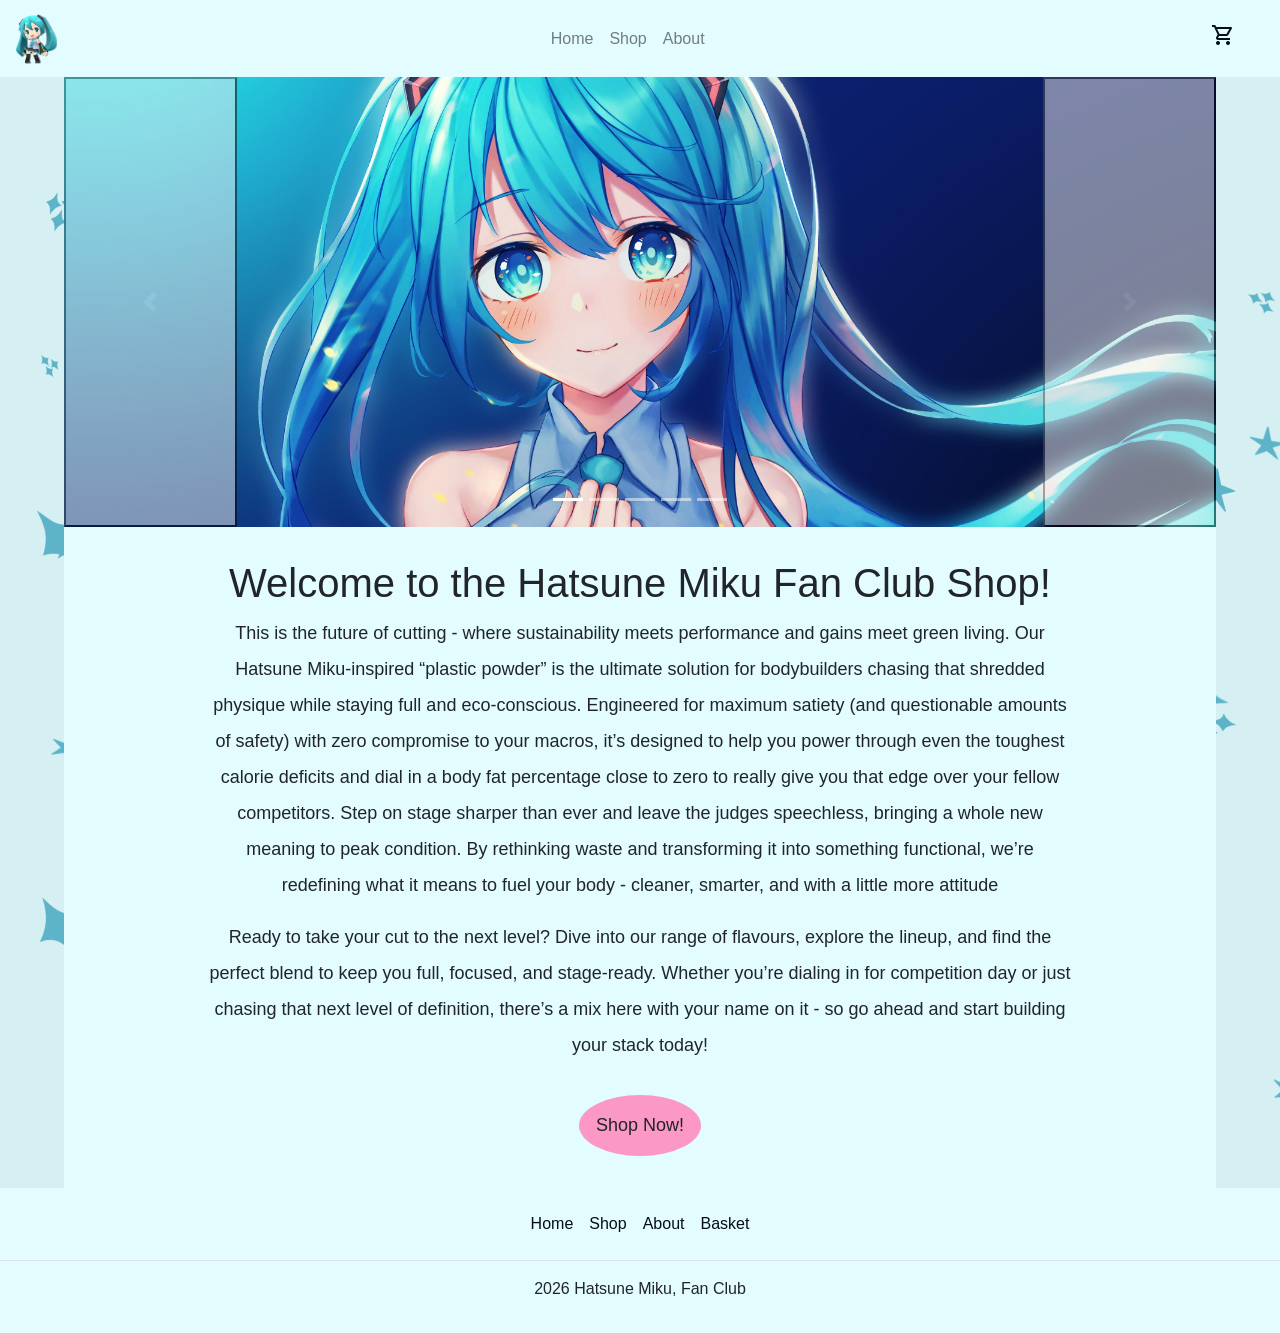
<file: index.html>
<!doctype html>
<html>

<head>
  <!-- meta tags -->
  <meta charset="utf-8" />
  <meta name="viewport" content="width=device-width, initial-scale=1, shrink-to-fit=no" />

  <!-- bootstrap css stuff-->
  <link rel="stylesheet" href="https://cdn.jsdelivr.net/npm/bootstrap@4.6.2/dist/css/bootstrap.min.css"
    integrity="sha384-xOolHFLEh07PJGoPkLv1IbcEPTNtaed2xpHsD9ESMhqIYd0nLMwNLD69Npy4HI+N" crossorigin="anonymous" />

  <!-- bootstrap js stuff -->
  <script src="https://cdn.jsdelivr.net/npm/jquery@3.5.1/dist/jquery.min.js"></script>
  <script src="https://cdn.jsdelivr.net/npm/bootstrap@4.6.2/dist/js/bootstrap.bundle.min.js"
    integrity="sha384-Fy6S3B9q64WdZWQUiU+q4/2Lc9npb8tCaSX9FK7E8HnRr0Jz8D6OP9dO5Vg3Q9ct"
    crossorigin="anonymous"></script>

  <!-- google fonts -->
  <!-- when adding new icons, put into the list at end "icon_names", must be comma separated and in alphabetical order a-z -->
  <link rel="stylesheet"
    href="https://fonts.googleapis.com/css2?family=Material+Symbols+Outlined:opsz,wght,FILL,GRAD@20..48,100..700,0..1,-50..200&icon_names=shopping_cart" />

  <!-- rename "generic" to whatever the page is -->
  <title>Miku Fan Club | Home</title>

  <link rel="icon" href="assets/logo/miku_logo_WOshadow.png" type="image/x-icon">

  <!-- custom css and js -->
  <link rel="stylesheet" href="css/style.css" />
  <script src="js/script.js"></script>
</head>

<body onload="(addStars(), getComponents())" class="stars">
  <!-- import navbar -->
  <div id="navbar"></div>

  <!-- put stuff in here-->
  <div class="">
    <!-- carousel images-->
    <div id="carouselExampleIndicators" class="carousel slide mx-auto" data-ride="carousel">
      <ol class="carousel-indicators">
        <li data-target="#carouselExampleIndicators" data-slide-to="0" class="active"></li>
        <li data-target="#carouselExampleIndicators" data-slide-to="1"></li>
        <li data-target="#carouselExampleIndicators" data-slide-to="2"></li>
        <li data-target="#carouselExampleIndicators" data-slide-to="3"></li>
        <li data-target="#carouselExampleIndicators" data-slide-to="4"></li>
      </ol>
      <div class="carousel-inner">
        <div class="carousel-item active">
          <img src="assets/banners/carousel1.jpg" class="d-block w-100" alt="..." height="100vh" />
        </div>
        <div class="carousel-item">
          <img src="assets/banners/carousel2.jpg" class="d-block w-100" alt="..." height="100vh" />
        </div>
        <div class="carousel-item">
          <img src="assets/banners/carousel3.jpg" class="d-block w-100" alt="..." height="100vh" />
        </div>
        <div class="carousel-item">
          <img src="assets/banners/carousel4.webp" class="d-block w-100" alt="..." height="100vh" />
        </div>
        <div class="carousel-item">
          <img src="assets/banners/carousel5.jpg" class="d-block w-100" alt="..." height="100vh" />
        </div>
      </div>
      <button class="carousel-control-prev" type="button" data-target="#carouselExampleIndicators" data-slide="prev">
        <span class="carousel-control-prev-icon" aria-hidden="true"></span>
        <span class="sr-only">Previous</span>
      </button>
      <button class="carousel-control-next" type="button" data-target="#carouselExampleIndicators" data-slide="next">
        <span class="carousel-control-next-icon" aria-hidden="true"></span>
        <span class="sr-only">Next</span>
      </button>
    </div>

    <div>
      <div class="page-content bg-light py-3">
        <div class="text-center py-3 w-75 mx-auto home-text">


          <h1>Welcome to the Hatsune Miku Fan Club Shop!</h1>
          <p>
            This is the future of cutting - where sustainability meets performance
            and gains meet green living. Our Hatsune Miku-inspired “plastic
            powder” is the ultimate solution for bodybuilders chasing that
            shredded physique while staying full and eco-conscious. Engineered for
            maximum satiety (and questionable amounts of safety) with zero
            compromise to your macros, it’s designed to help you power through
            even the toughest calorie deficits and dial in a body fat percentage
            close to zero to really give you that edge over your fellow
            competitors. Step on stage sharper than ever and leave the judges
            speechless, bringing a whole new meaning to peak condition. By
            rethinking waste and transforming it into something functional, we’re
            redefining what it means to fuel your body - cleaner, smarter, and
            with a little more attitude
          </p>
          <p>
            Ready to take your cut to the next level? Dive into our range of
            flavours, explore the lineup, and find the perfect blend to keep you
            full, focused, and stage-ready. Whether you’re dialing in for
            competition day or just chasing that next level of definition, there’s
            a mix here with your name on it - so go ahead and start building your
            stack today!
          </p>

          <a href="shop.html" class="btn pretty-button p-3 rounded-circle mt-3">Shop Now!</a>
        </div>
      </div>
    </div>
  </div>

  <!-- import footer -->
  <div id="footer"></div>
</body>

</html>
</file>
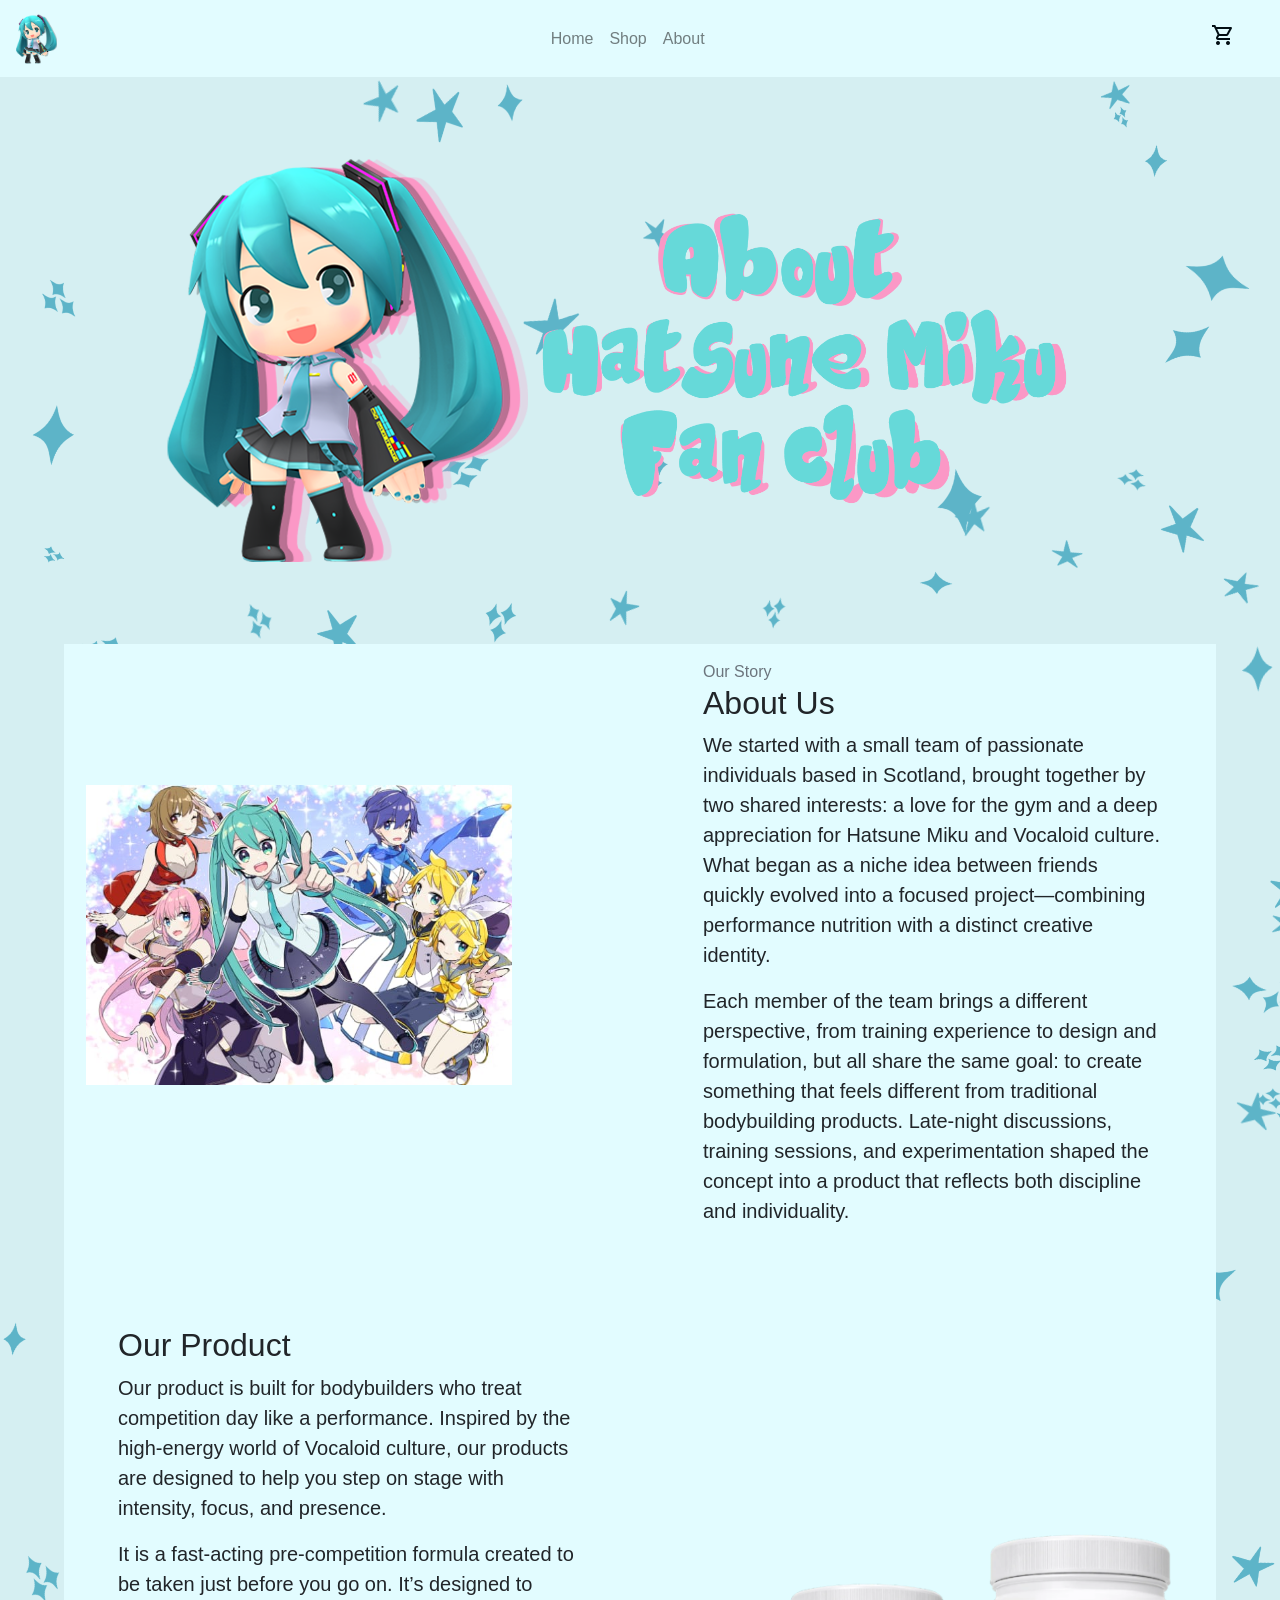
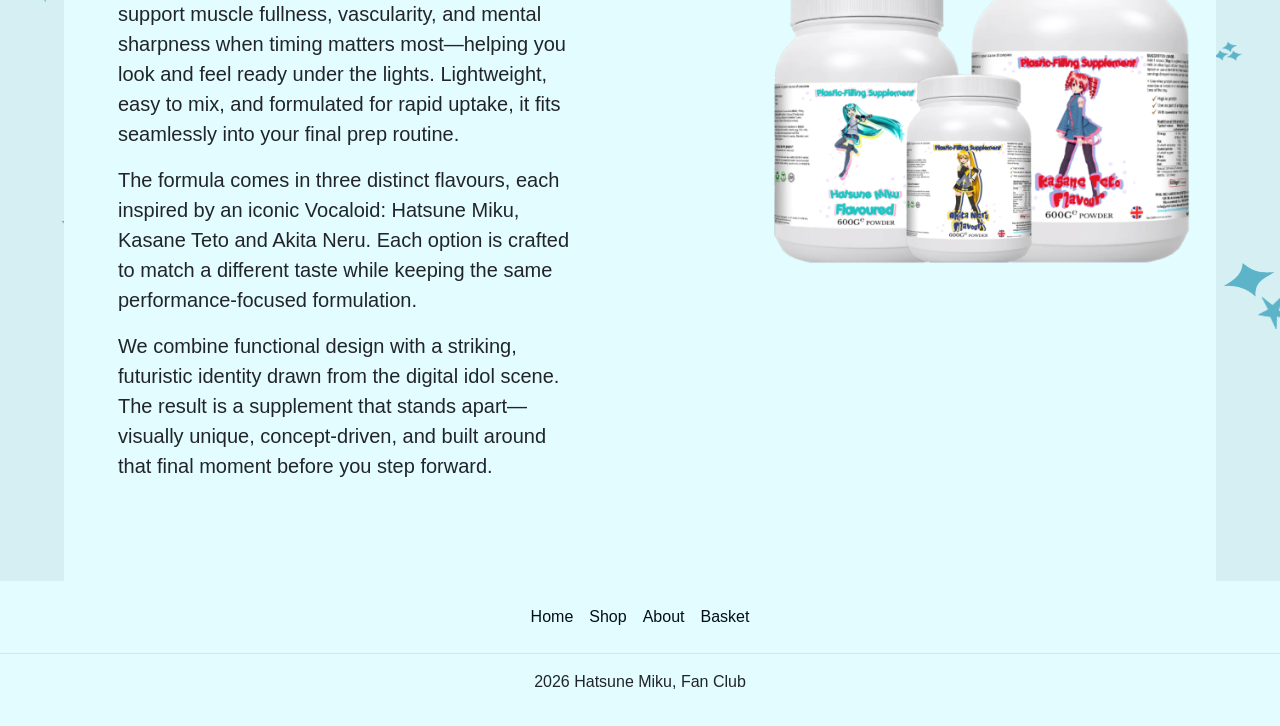
<file: about.html>
<!DOCTYPE html>
<html>

<head>
    <!-- meta tags -->
    <meta charset="utf-8">
    <meta name="viewport" content="width=device-width, initial-scale=1, shrink-to-fit=no">

    <!-- bootstrap css stuff-->
    <link rel="stylesheet" href="https://cdn.jsdelivr.net/npm/bootstrap@4.6.2/dist/css/bootstrap.min.css"
        integrity="sha384-xOolHFLEh07PJGoPkLv1IbcEPTNtaed2xpHsD9ESMhqIYd0nLMwNLD69Npy4HI+N" crossorigin="anonymous">

    <!-- bootstrap js stuff -->
    <script src="https://cdn.jsdelivr.net/npm/jquery@3.5.1/dist/jquery.min.js"></script>
    <script src="https://cdn.jsdelivr.net/npm/bootstrap@4.6.2/dist/js/bootstrap.bundle.min.js"
        integrity="sha384-Fy6S3B9q64WdZWQUiU+q4/2Lc9npb8tCaSX9FK7E8HnRr0Jz8D6OP9dO5Vg3Q9ct"
        crossorigin="anonymous"></script>

    <!-- google fonts -->
    <!-- when adding new icons, put into the list at end "icon_names", must be comma separated and in alphabetical order a-z -->
    <link rel="stylesheet"
        href="https://fonts.googleapis.com/css2?family=Material+Symbols+Outlined:opsz,wght,FILL,GRAD@20..48,100..700,0..1,-50..200&icon_names=shopping_cart" />

    <!-- rename "generic" to whatever the page is -->
    <title>Miku Fan Club | About </title>

    <link rel="icon" href="assets/logo/miku_logo_WOshadow.png" type="image/x-icon">

    <!-- custom css and js -->
    <link rel="stylesheet" href="css/style.css">
    <script src="js/script.js"></script>

</head>

<body onload="addStars(),getComponents()" class="stars">

    <!-- import navbar -->
    <div id="navbar"></div>

    <img src="/assets/banners/banner_about.png" class="banner">
    <!-- put stuff in here-->
    <div class="page-content bg-light">

        <section>
            <div class="container p-0">
                <div class="row align-items-center gx-4">
                    <div class="col-lg-5">
                        <div class="ms-lg-2 ms-lg-5 px-md-3"><img class="img-fluid rounded-3"
                                src="assets/banners/carousel3.jpg"></div>
                    </div>
                    <div class="col-lg-6 offset-lg-1">
                        <div class="ms-lg-2 ms-lg-5 px-lg-5 px-3 mt-3">
                            <span class="text-muted">Our Story</span>
                            <h2 class="display-5 fw-bold">About Us</h2>
                            <p class="lead">We started with a small team of passionate individuals based in Scotland,
                                brought together by two shared interests: a love for the gym and a deep appreciation for
                                Hatsune Miku and Vocaloid culture. What began as a niche idea between friends quickly
                                evolved into a focused project—combining performance nutrition with a distinct creative
                                identity.</p>
                            <p class="lead mb-0">Each member of the team brings a different perspective, from training
                                experience to design and formulation, but all share the same goal: to create something
                                that feels different from traditional bodybuilding products. Late-night discussions,
                                training sessions, and experimentation shaped the concept into a product that reflects
                                both discipline and individuality.</p>
                        </div>
                    </div>
                </div>
            </div>
        </section>
        <section class="py-5">
            <div class="container">
                <div class="row align-items-center gx-4 ">
                    <div class="col-lg-5 order-lg-2 offset-lg-1 mh-50">
                        <div class="ms-lg-2 ms-lg-5 about-image px-md-3"><img class="img-fluid rounded-3"
                                src="/assets/products/powderCollection.png"></div>
                    </div>
                    <div class="col-lg-6">
                        <div class="ms-lg-2 ms-lg-5 px-lg-5 px-3 mt-3">
                            <h2 class="display-5 fw-bold">Our Product</h2>
                            <p class="lead">Our product is built for bodybuilders who treat competition day like a
                                performance. Inspired by the high-energy world of Vocaloid culture, our products are
                                designed to help you step on stage with intensity, focus, and presence.</p>
                            <p class="lead">It is a fast-acting pre-competition formula created to be taken just before
                                you go on. It’s designed to support muscle fullness, vascularity, and mental sharpness
                                when timing matters most—helping you look and feel ready under the lights. Lightweight,
                                easy to mix, and formulated for rapid uptake, it fits seamlessly into your final prep
                                routine.</p>
                            <p class="lead"> The formula comes in three distinct flavours, each inspired by an iconic
                                Vocaloid: Hatsune Miku, Kasane Teto and Akita Neru. Each option is crafted to match a
                                different taste while keeping the same performance-focused formulation.</p>
                            <p class="lead">We combine functional design with a striking, futuristic identity drawn from
                                the digital idol scene. The result is a supplement that stands apart—visually unique,
                                concept-driven, and built around that final moment before you step forward.</p>
                        </div>
                    </div>
                </div>
            </div>
        </section>
    </div>

    <!-- import footer -->
    <div id="footer"></div>


</body>

</html>
</file>
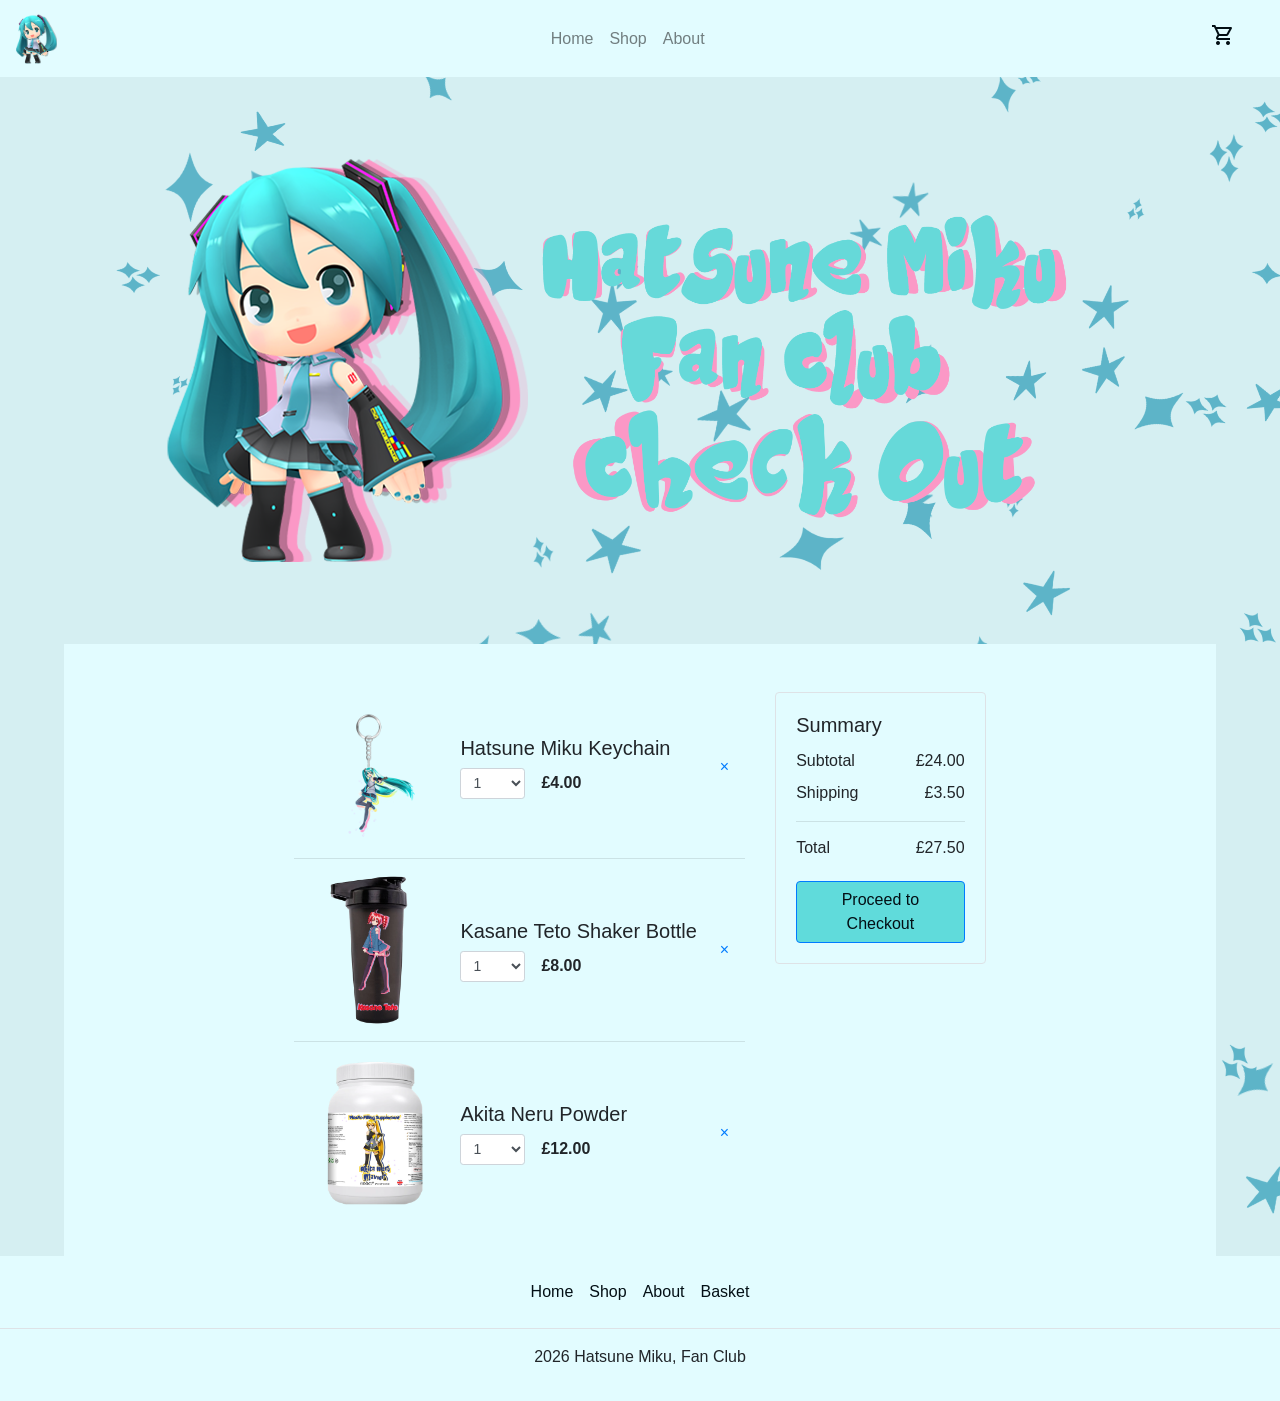
<file: basket.html>
<!doctype html>
<html lang="en">

<head>
    <!-- meta tags -->
    <meta charset="utf-8">
    <meta name="viewport" content="width=device-width, initial-scale=1, shrink-to-fit=no">

    <!-- bootstrap css stuff-->
    <link rel="stylesheet" href="https://cdn.jsdelivr.net/npm/bootstrap@4.6.2/dist/css/bootstrap.min.css"
        integrity="sha384-xOolHFLEh07PJGoPkLv1IbcEPTNtaed2xpHsD9ESMhqIYd0nLMwNLD69Npy4HI+N" crossorigin="anonymous">

    <!-- bootstrap js stuff -->
    <script src="https://cdn.jsdelivr.net/npm/jquery@3.5.1/dist/jquery.min.js"></script>
    <script src="https://cdn.jsdelivr.net/npm/bootstrap@4.6.2/dist/js/bootstrap.bundle.min.js"
        integrity="sha384-Fy6S3B9q64WdZWQUiU+q4/2Lc9npb8tCaSX9FK7E8HnRr0Jz8D6OP9dO5Vg3Q9ct"
        crossorigin="anonymous"></script>

    <!-- google fonts -->
    <!-- when adding new icons, put into the list at end "icon_names", must be comma separated and in alphabetical order a-z -->
    <link rel="stylesheet"
        href="https://fonts.googleapis.com/css2?family=Material+Symbols+Outlined:opsz,wght,FILL,GRAD@20..48,100..700,0..1,-50..200&icon_names=shopping_cart" />

    <!-- rename "generic" to whatever the page is -->
    <title>Miku Fan Club | Basket </title>

    <link rel="icon" href="assets/logo/miku_logo_WOshadow.png" type="image/x-icon">

    <!-- custom css and js -->
    <link rel="stylesheet" href="css/style.css">
    <script src="js/script.js"></script>
</head>

<body onload="addStars(), getComponents()" class="d-flex flex-column min-vh-100 stars">

    <!-- Navbar is loaded here by script.js -->
    <div id="navbar"></div>

    <img src="/assets/banners/banner_checkout.png" class="banner">

    <!-- Main Content wrapper that your addStars() script expects -->
    <div class="page-content bg-light">
        <div class="container py-5 position-relative">
            <div class="row">

                <!-- ===== ITEM LIST (Left Column on Desktop) ===== -->
                <div class="col-lg-8">

                    <!-- Item 1 -->
                    <div class="cart-item pr-3">
                        <div class="d-flex align-items-center">
                            <img src="assets/products/keyM.png" alt="Hatsune Miku Keychain" class="img-fluid rounded mr-3">
                            <div class="item-details flex-grow-1">
                                <h5>Hatsune Miku Keychain</h5>
                                <div class="d-flex align-items-center mt-2">
                                    <select class="form-control form-control-sm" style="width: 65px;">
                                        <option selected>1</option>
                                        <option>2</option>
                                        <option>3</option>
                                        <option>4</option>
                                    </select>
                                    <span class="font-weight-bold ml-3">£4.00</span>
                                </div>
                            </div>
                            <a href="#" class="remove-item ml-3" title="Remove Item">&times;</a>
                        </div>
                    </div>
                    <hr>

                    <!-- Item 2 -->
                    <div class="cart-item pr-3">
                        <div class="d-flex align-items-center">
                            <img src="assets/products/cupT.png" alt="Kasane Teto Shaker Bottle" class="img-fluid rounded mr-3">
                            <div class="item-details flex-grow-1">
                                <h5>Kasane Teto Shaker Bottle</h5>
                                <div class="d-flex align-items-center mt-2">
                                    <select class="form-control form-control-sm" style="width: 65px;">
                                        <option selected>1</option>
                                        <option>2</option>
                                        <option>3</option>
                                        <option>4</option>
                                    </select>
                                    <span class="font-weight-bold ml-3">£8.00</span>
                                </div>
                            </div>
                            <a href="#" class="remove-item ml-3" title="Remove Item">&times;</a>
                        </div>
                    </div>
                    <hr>
                    
                    <!-- Item 3 -->
                    <div class="cart-item pr-3">
                        <div class="d-flex align-items-center">
                            <img src="assets/products/powderN.png" alt="Akita Neru Powder" class="img-fluid rounded mr-3">
                            <div class="item-details flex-grow-1">
                                <h5>Akita Neru Powder</h5>
                                <div class="d-flex align-items-center mt-2">
                                    <select class="form-control form-control-sm" style="width: 65px;">
                                        <option selected>1</option>
                                        <option>2</option>
                                        <option>3</option>
                                        <option>4</option>
                                    </select>
                                    <span class="font-weight-bold ml-3">£12.00</span>
                                </div>
                            </div>
                            <a href="#" class="remove-item ml-3" title="Remove Item">&times;</a>
                        </div>
                    </div>
                    <hr class="d-lg-none"> <!-- Only show last hr on mobile -->

                </div>

                <!-- ===== SUMMARY (Right Column on Desktop) ===== -->
                <div class="col-lg-4">
                    <div class="card summary-card border-0 order-summary">
                        <div class="card-body">
                            <h5 class="card-title">Summary</h5>
                            <div class="d-flex justify-content-between mb-2">
                                <span>Subtotal</span>
                                <span>£24.00</span>
                            </div>
                            <div class="d-flex justify-content-between">
                                <span>Shipping</span>
                                <span>£3.50</span>
                            </div>
                            <hr>
                            <div class="d-flex justify-content-between font-weight-bold">
                                <h6>Total</h6>
                                <h6>£27.50</h6>
                            </div>
                            <a href="#" class="btn btn-primary btn-block mt-3">Proceed to Checkout</a>
                        </div>
                    </div>
                </div>
            </div>

        </div>
    </div>


    <!-- Footer is loaded here by script.js -->
    <div id="footer" class="mt-auto"></div>

    <!-- Scripts -->
     <script src="js/script.js"></script>
</body>

</html>
</file>
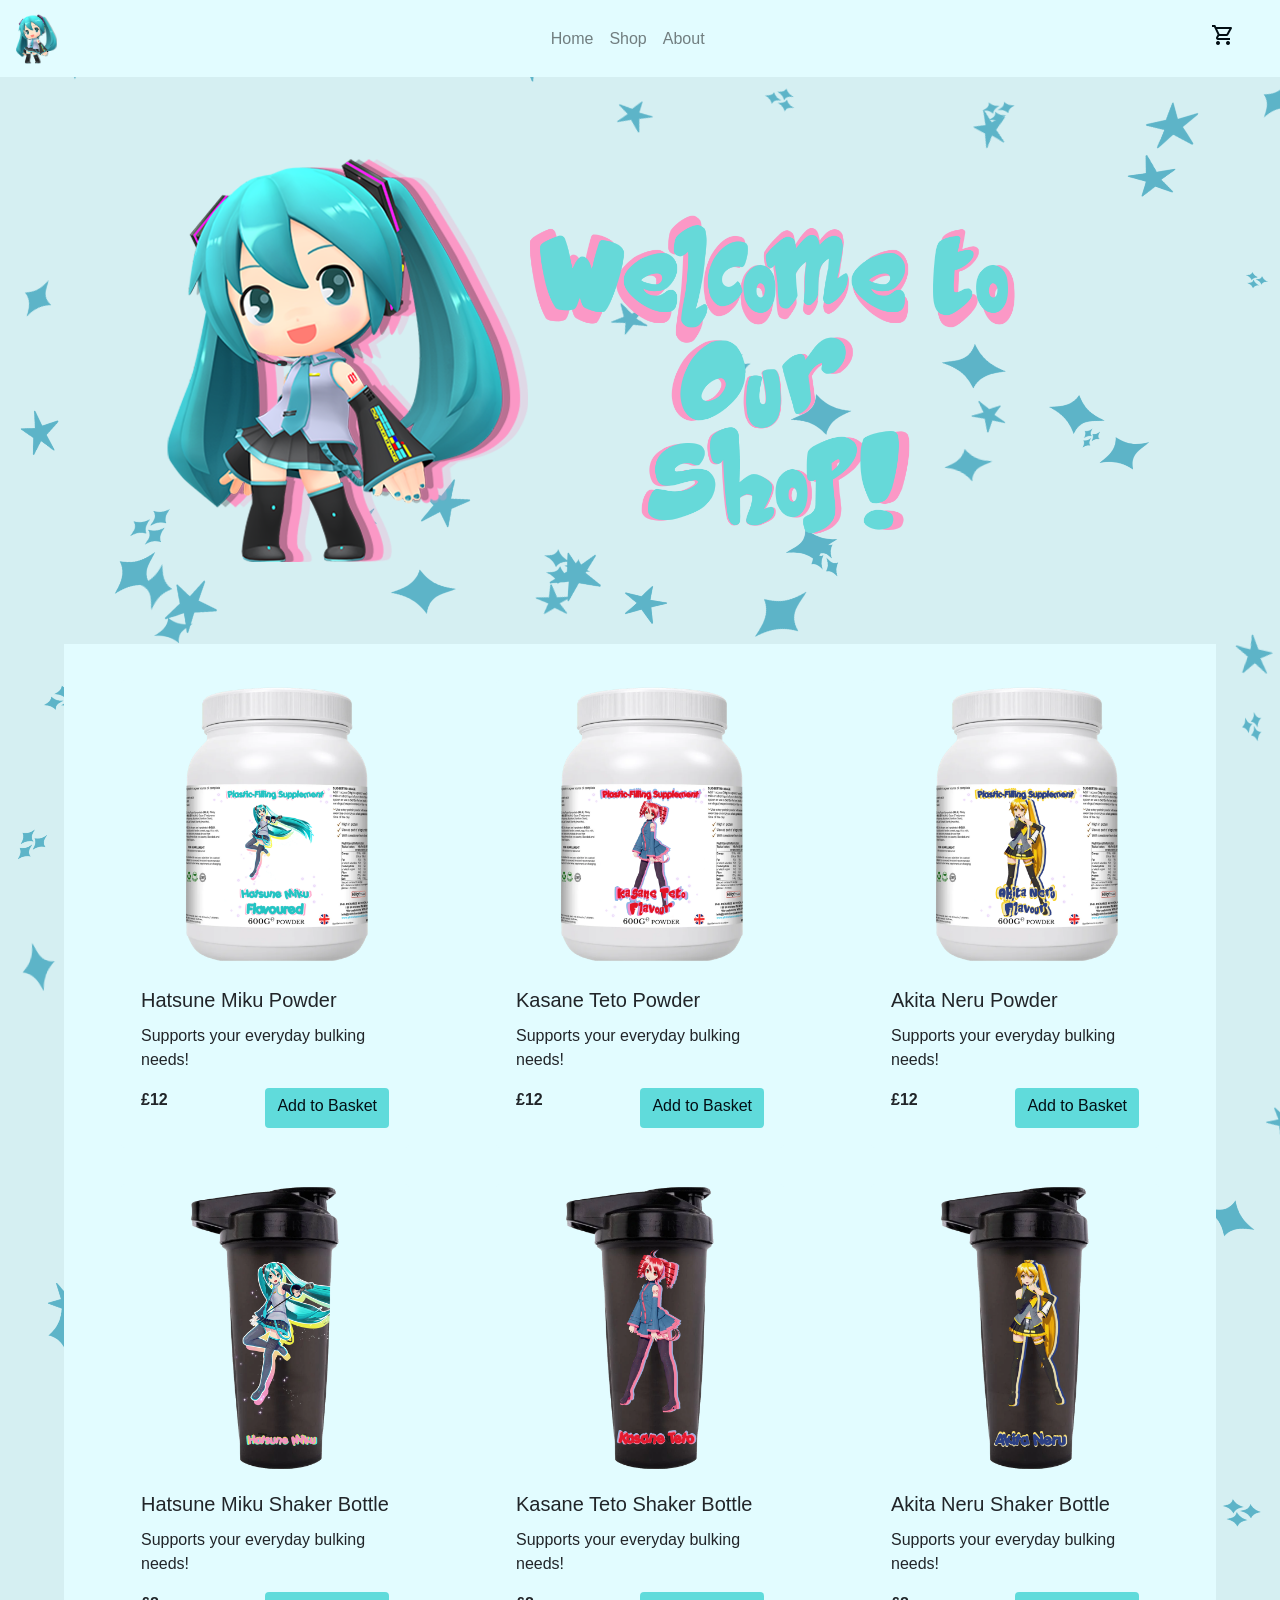
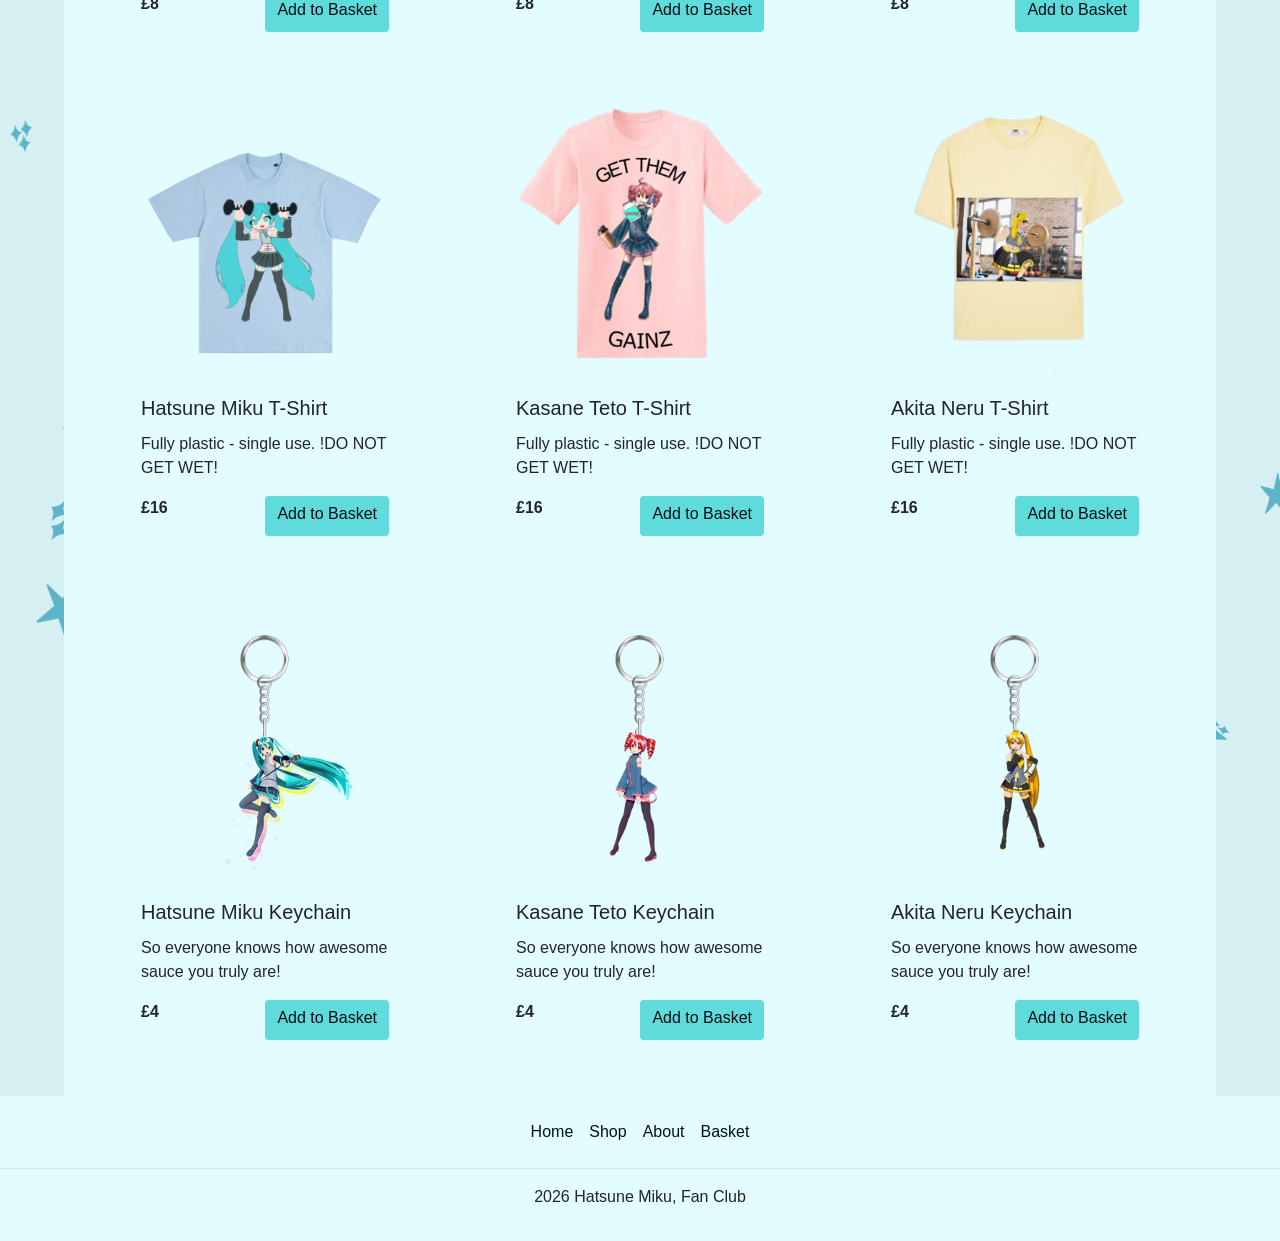
<file: shop.html>
<!DOCTYPE html>
<html>

<head>
    <!-- meta tags -->
    <meta charset="utf-8">
    <meta name="viewport" content="width=device-width, initial-scale=1, shrink-to-fit=no">

    <!-- bootstrap css stuff-->
    <link rel="stylesheet" href="https://cdn.jsdelivr.net/npm/bootstrap@4.6.2/dist/css/bootstrap.min.css"
        integrity="sha384-xOolHFLEh07PJGoPkLv1IbcEPTNtaed2xpHsD9ESMhqIYd0nLMwNLD69Npy4HI+N" crossorigin="anonymous">

    <!-- bootstrap js stuff -->
    <script src="https://cdn.jsdelivr.net/npm/jquery@3.5.1/dist/jquery.min.js"></script>
    <script src="https://cdn.jsdelivr.net/npm/bootstrap@4.6.2/dist/js/bootstrap.bundle.min.js"
        integrity="sha384-Fy6S3B9q64WdZWQUiU+q4/2Lc9npb8tCaSX9FK7E8HnRr0Jz8D6OP9dO5Vg3Q9ct"
        crossorigin="anonymous"></script>

    <!-- google fonts -->
    <!-- when adding new icons, put into the list at end "icon_names", must be comma separated and in alphabetical order a-z -->
    <link rel="stylesheet"
        href="https://fonts.googleapis.com/css2?family=Material+Symbols+Outlined:opsz,wght,FILL,GRAD@20..48,100..700,0..1,-50..200&icon_names=shopping_cart" />

    <!-- rename "generic" to whatever the page is -->
    <title>Miku Fan Club | Shop </title>

    <link rel="icon" href="assets/logo/miku_logo_WOshadow.png" type="image/x-icon">

    <!-- custom css and js -->
    <link rel="stylesheet" href="css/style.css">


</head>

<body onload="addStars(),getComponents()" class="stars">

    <!-- import navbar -->
    <div id="navbar"></div>


    <img src="assets/banners/banner_shop.png" class="banner" alt="...">
    <!-- put stuff in here-->
    <div class="page-content bg-light">



        <div class="container" id="product-container"></div>



        <!-- temp image-->
        <!-- <img src="https://static.wixstatic.com/media/446045_2b4b51fed29a45f482ea138f5cd2d7bd~mv2.jpg/v1/fill/w_940,h_529,al_c,q_85,usm_0.66_1.00_0.01,enc_avif,quality_auto/446045_2b4b51fed29a45f482ea138f5cd2d7bd~mv2.jpg" class="banner">-->
    </div>

    <!-- import footer -->
    <div id="footer"></div>


    <!--JS-->
    <script src="js/script.js"></script>
</body>

</html>
</file>
<file: css/style.css>
/* google fonts css stuff */
.material-symbols-outlined {
  font-variation-settings:
  'FILL' 0,
  'wght' 400,
  'GRAD' 0,
  'opsz' 24
}

/* custom stuff */

:root{
    --text: #030f15;
    --background: #d5eff2;
    --content-background:#e2fcff;
    --primary: #60dbdb;
    --secondary: #fb98c6;
    --accent: #5db6ca;
}

html {
    overflow-x: hidden;
}

body {
    margin: 0;
    background: var(--background);
    position: relative;
    overflow-y: scroll;
    overflow-x: hidden;
}

.bg-light:not(img){
    background-color: var(--content-background) !important;
}

.star {
    position: absolute;
    width: 50px;
    height: 50px;
    background-image: url("../assets/stars/star2.png");
    background-size: contain;
    background-repeat: no-repeat;
    z-index: -1;
    filter: brightness(0) saturate(100%) invert(63%) sepia(32%) saturate(586%) hue-rotate(144deg) brightness(98%) contrast(87%);
}

.nav-link{
    color:var(--text);
}

.page-content{
    width: 90%;
    margin: 0 5%;
}

.banner{
    object-fit: contain;
    width: 90%;
    max-height: 63vh;
    margin-left: 5%;
}

.carousel{
    width: 90%;
    max-height: 80vh;
    min-height: 50vh;
}

.carousel-item img{
    object-fit: cover;
    max-height: 80vh;
    min-height: 50vh;
}

.about-image{
    max-width: 70% !important;
    margin: auto;
}

@media only screen and (min-width: 992px) {
    .about-image{
        max-width: 100% !important;
        margin: 0;
    }

    .order-summary{
        border: 1px solid #dee2e6 !important;
    }
}

/*container CSS for product boxes*/
.container{
    display: flex;
    justify-content: space-evenly;
    flex-wrap:wrap;
    gap: 4vh;
    padding: 4vh 0px;
}
/*button colours*/
.btn-primary{
    background-color: var(--primary);
    color: var(--text);
};

.btn-primary:hover{
    background-color: var(--accent);
}

/*make cards zoom when hover over*/
.card-img-top {
    transition: transform 0.3s ease;
}

.card-img-top:hover {
    transform: scale(1.2); 
}

.card{
    background-color: var(--content-background) !important;
}

.pretty-button{
    background-color: var(--secondary);
    font-size: large;
}

.pretty-button:hover{
    background-color: #ff59a6;
    color: white;
}

.home-text h1{
    text-align: center;
}

.home-text p{
    font-size: large;
    text-align: center;
    line-height: 2;
}

.cart-item img{
    max-height: 150px;
}
</file>
